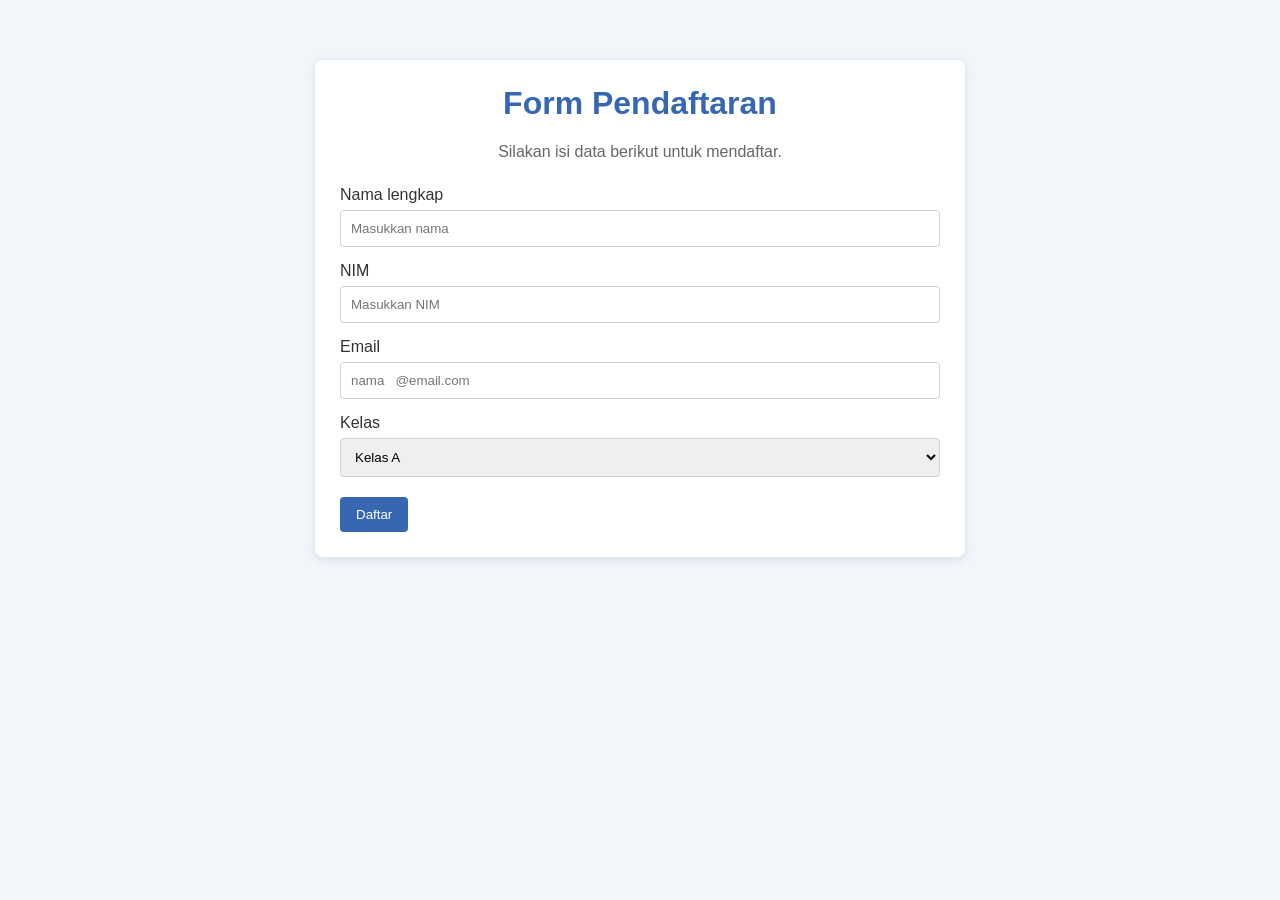
<file: index.html>
<!DOCTYPE html>
<html lang="id">
<head>
    <meta charset="UTF-8">
    <meta name="viewport" content="width=device-width, initial-scale=1.0">
    <title>Form Pendaftaran</title>
    <link rel="stylesheet" href="style.css">
</head>
<body>
    <div class="container">
        <h1>Form Pendaftaran</h1>
        <p class="pengantar">Silakan isi data berikut untuk mendaftar.</p>

        <form action="detail.html" method="GET">
            <label for="nama">Nama lengkap</label>
            <input type="text" id="nama" name="nama" placeholder="Masukkan nama" required>

            <label for="nim">NIM</label>
            <input type="text" id="nim" name="nim" placeholder="Masukkan NIM" required>

            <label for="email">Email</label>
            <input type="email" id="email" name="email" placeholder="nama   @email.com" required>

            <label for="kelas">Kelas</label>
            <select id="kelas" name="kelas">
                <option value="A">Kelas A</option>
                <option value="B">Kelas B</option>
                <option value="C">Kelas C</option>
            </select>

            <button type="submit">Daftar</button>
        </form>
    </div>
</body>
</html>
</file>
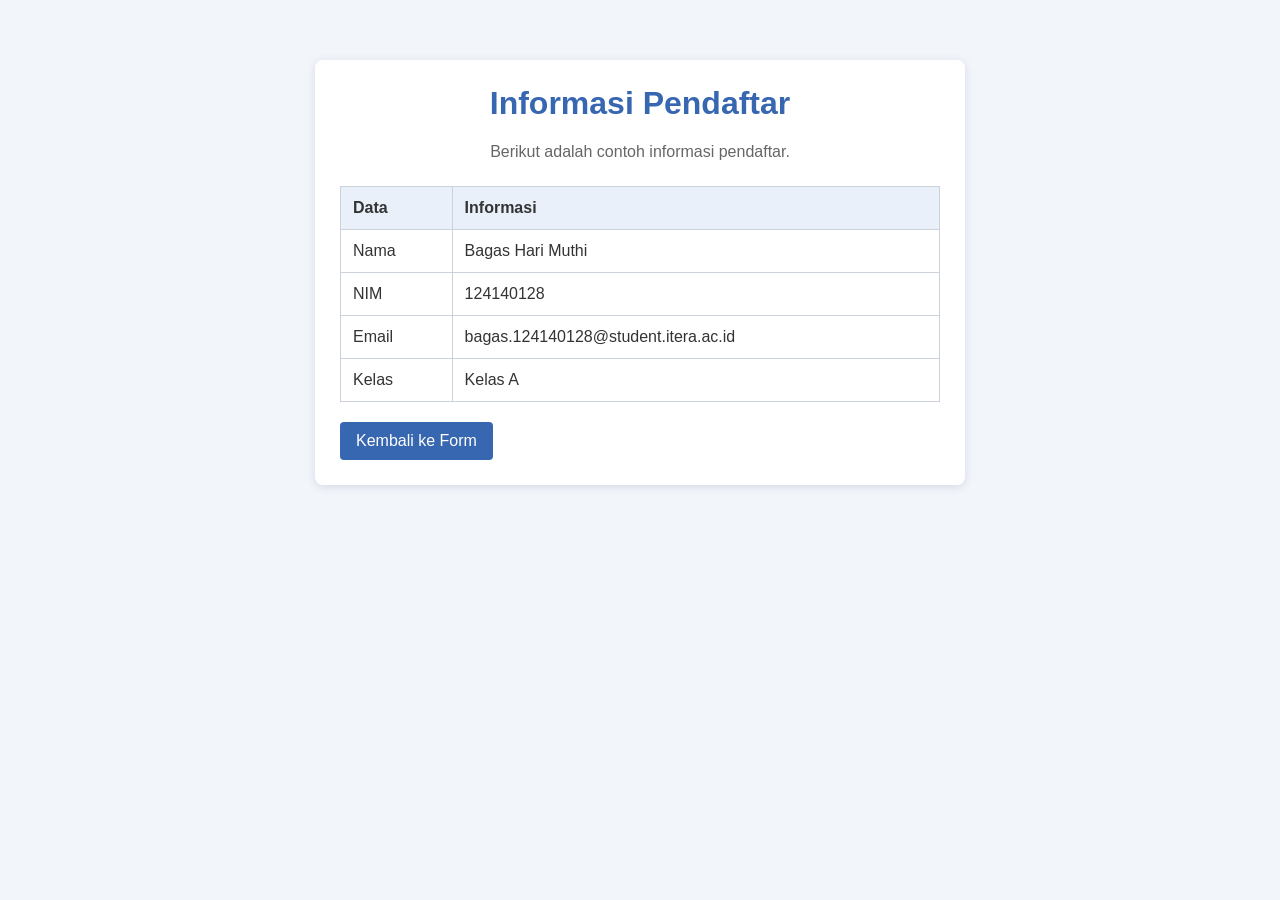
<file: detail.html>
<!DOCTYPE html>
<html lang="id">
<head>
    <meta charset="UTF-8">
    <meta name="viewport" content="width=device-width, initial-scale=1.0">
    <title>Informasi Pendaftar</title>
    <link rel="stylesheet" href="style.css">
</head>
<body>
    <div class="container">
        <h1>Informasi Pendaftar</h1>
        <p class="pengantar">Berikut adalah contoh informasi pendaftar.</p>

        <table>
            <tr>
                <th>Data</th>
                <th>Informasi</th>
            </tr>
            <tr>
                <td>Nama</td>
                <td>Bagas Hari Muthi</td>
            </tr>
            <tr>
                <td>NIM</td>
                <td>124140128</td>
            </tr>
            <tr>
                <td>Email</td>
                <td>bagas.124140128@student.itera.ac.id</td>
            </tr>
            <tr>
                <td>Kelas</td>
                <td>Kelas A</td>
            </tr>
        </table>

        <a class="tombol" href="index.html">Kembali ke Form</a>
    </div>
</body>
</html>
</file>
<file: style.css>
body {
    margin: 0;
    padding: 30px;
    background-color: #f2f5fa;
    font-family: Arial, sans-serif;
    color: #333;
}

.container {
    max-width: 600px;
    margin: 30px auto;
    padding: 25px;
    background-color: white;
    border-radius: 8px;
    box-shadow: 0 2px 8px #d5dbe5;
}

h1 {
    margin-top: 0;
    color: #3767b1;
    text-align: center;
}

.pengantar {
    margin-bottom: 25px;
    text-align: center;
    color: #666;
}

form label {
    display: block;
    margin-top: 15px;
    margin-bottom: 6px;
}

form input,
form select {
    box-sizing: border-box;
    width: 100%;
    padding: 10px;
    border: 1px solid #cbd2dc;
    border-radius: 4px;
}

button,
.tombol {
    display: inline-block;
    margin-top: 20px;
    padding: 10px 16px;
    border: 0;
    border-radius: 4px;
    background-color: #3767b1;
    color: white;
    text-decoration: none;
    cursor: pointer;
}

button:hover,
.tombol:hover {
    background-color: #274f8e;
}

table {
    width: 100%;
    border-collapse: collapse;
}

th,
td {
    padding: 12px;
    border: 1px solid #cbd2dc;
    text-align: left;
}

th {
    background-color: #eaf0f9;
}
</file>
